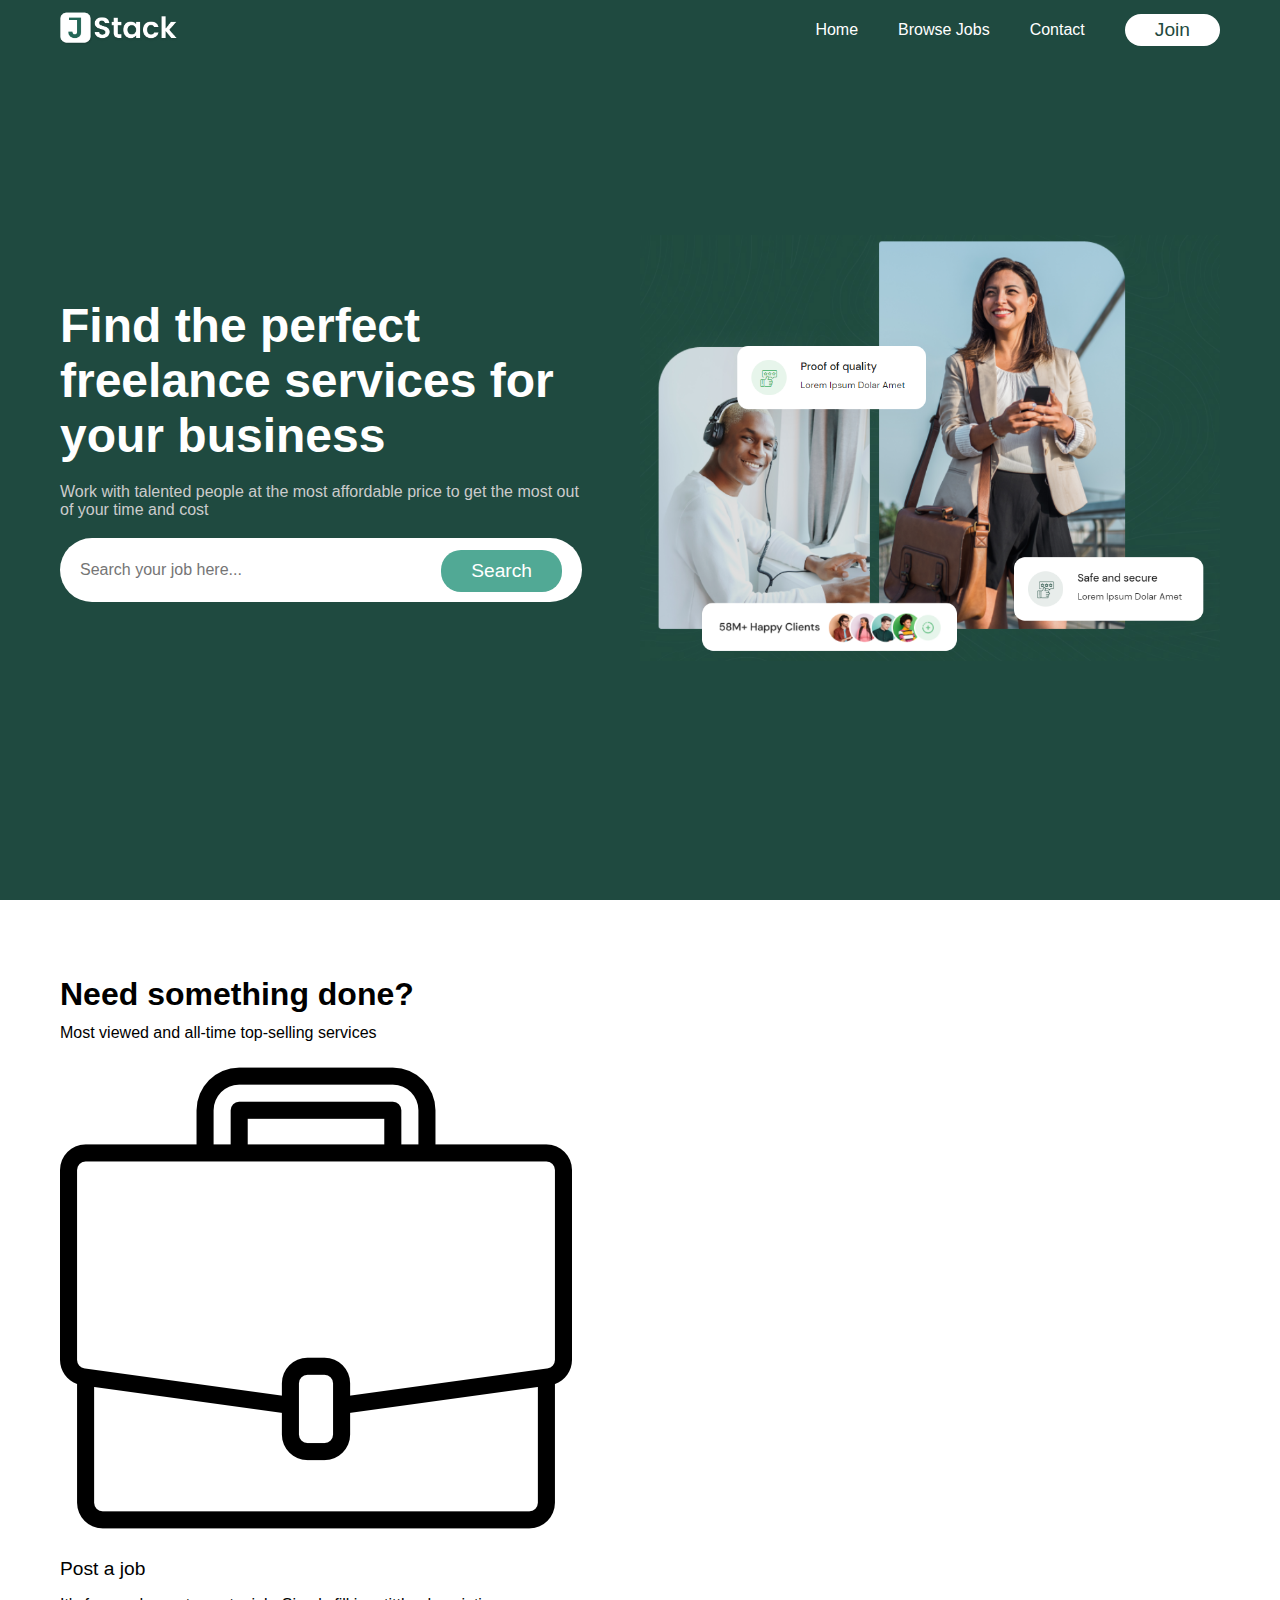
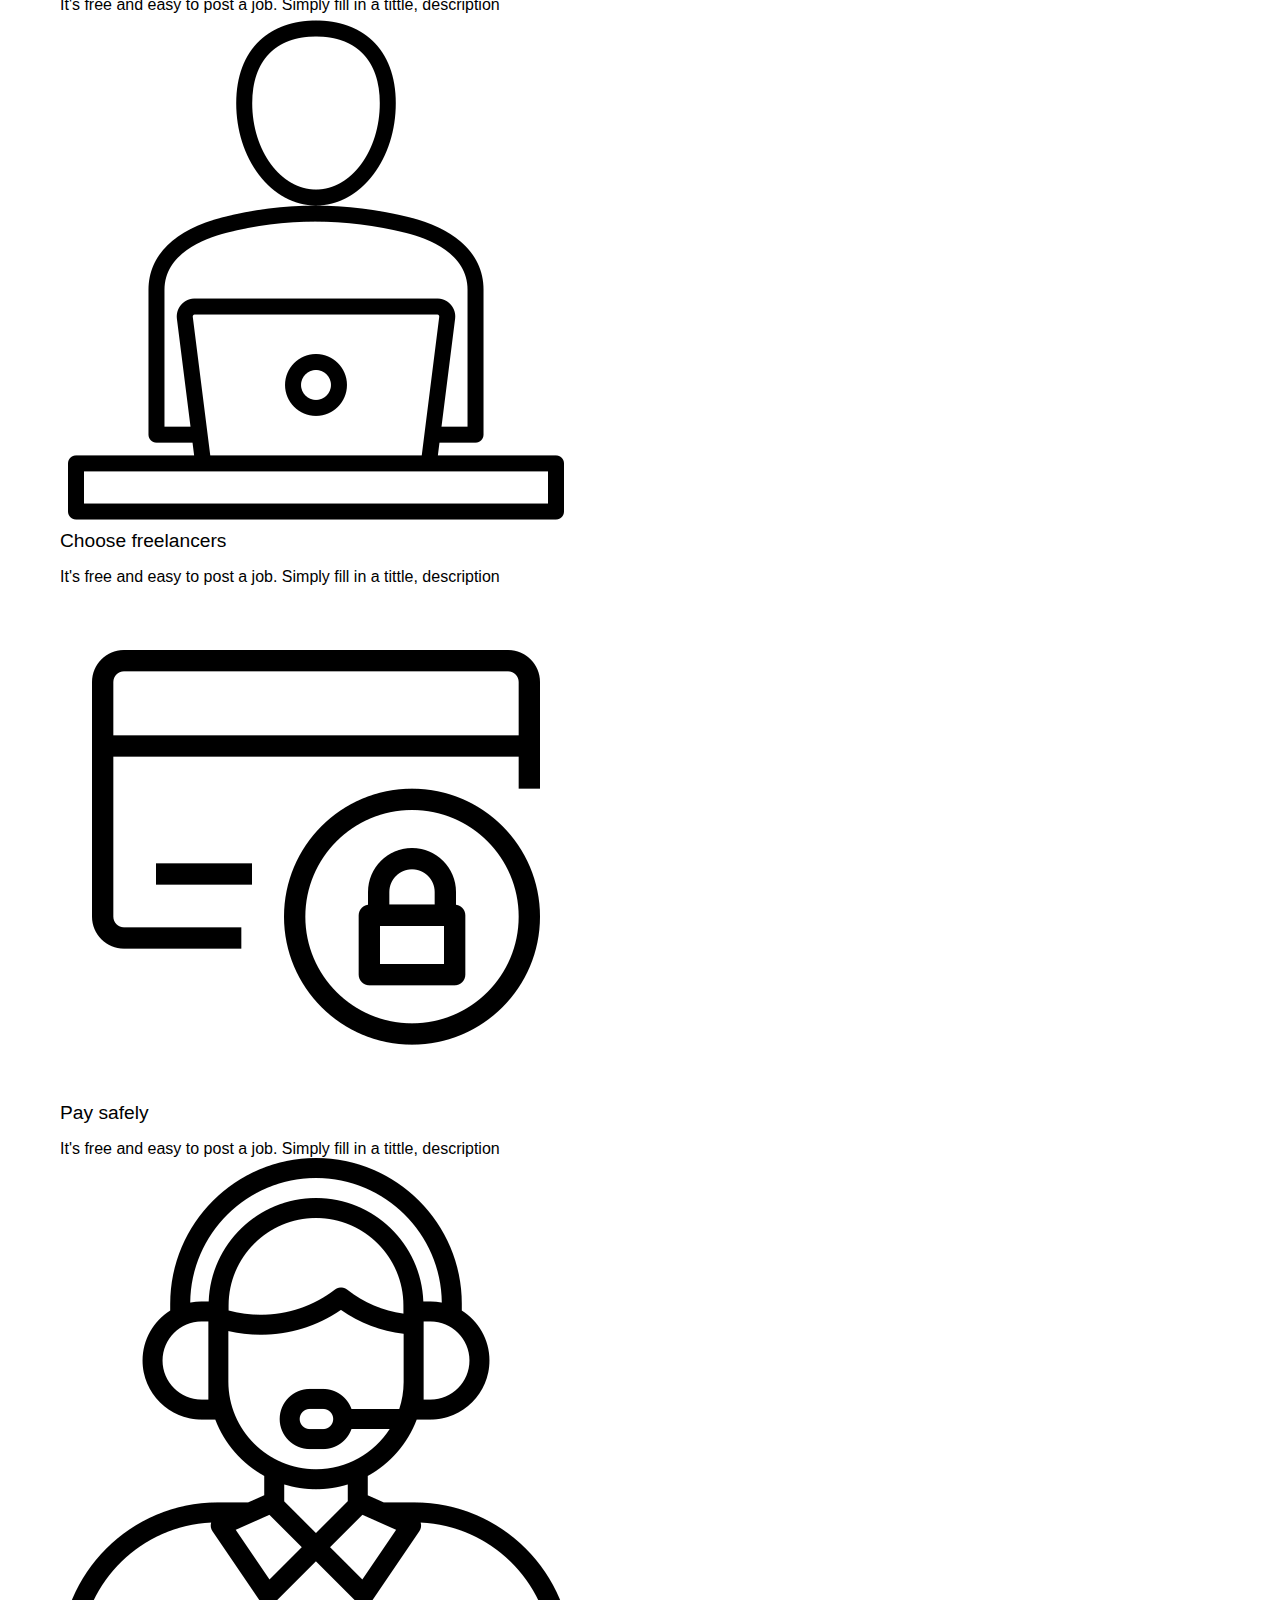
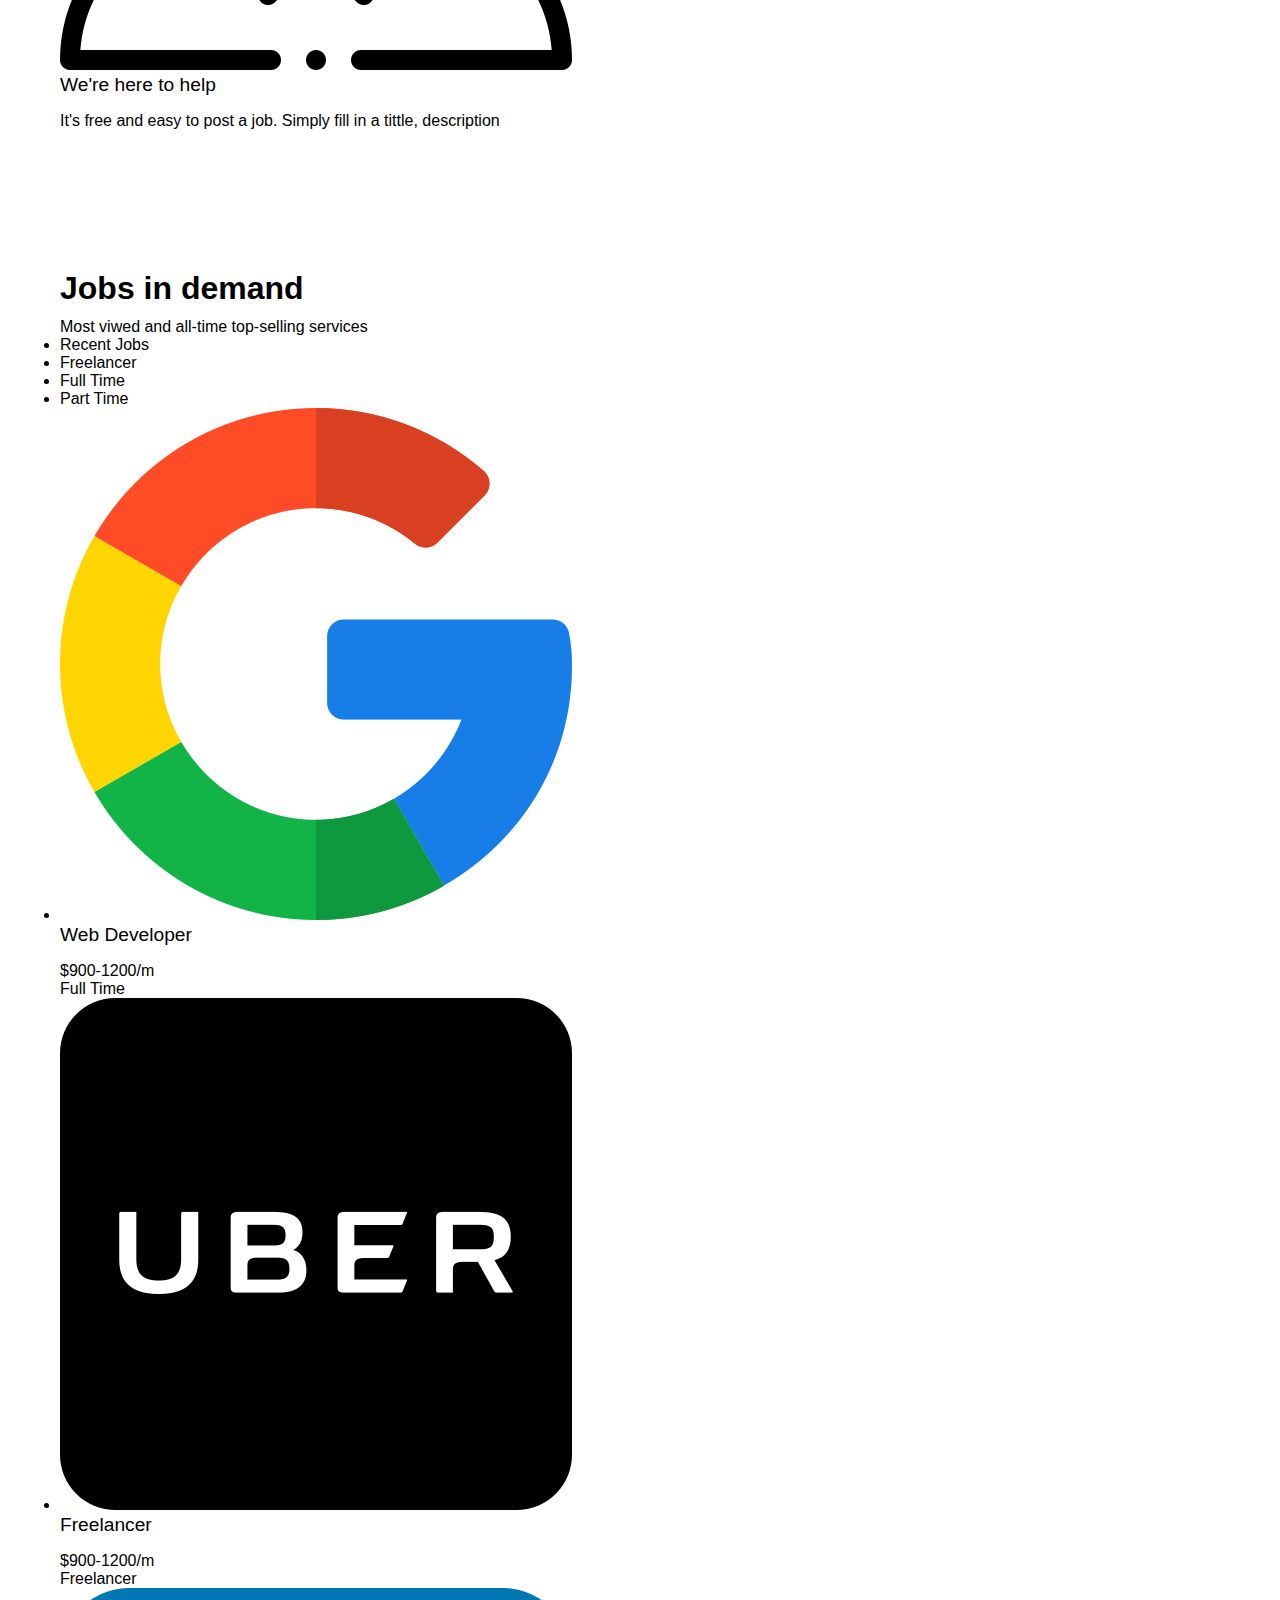
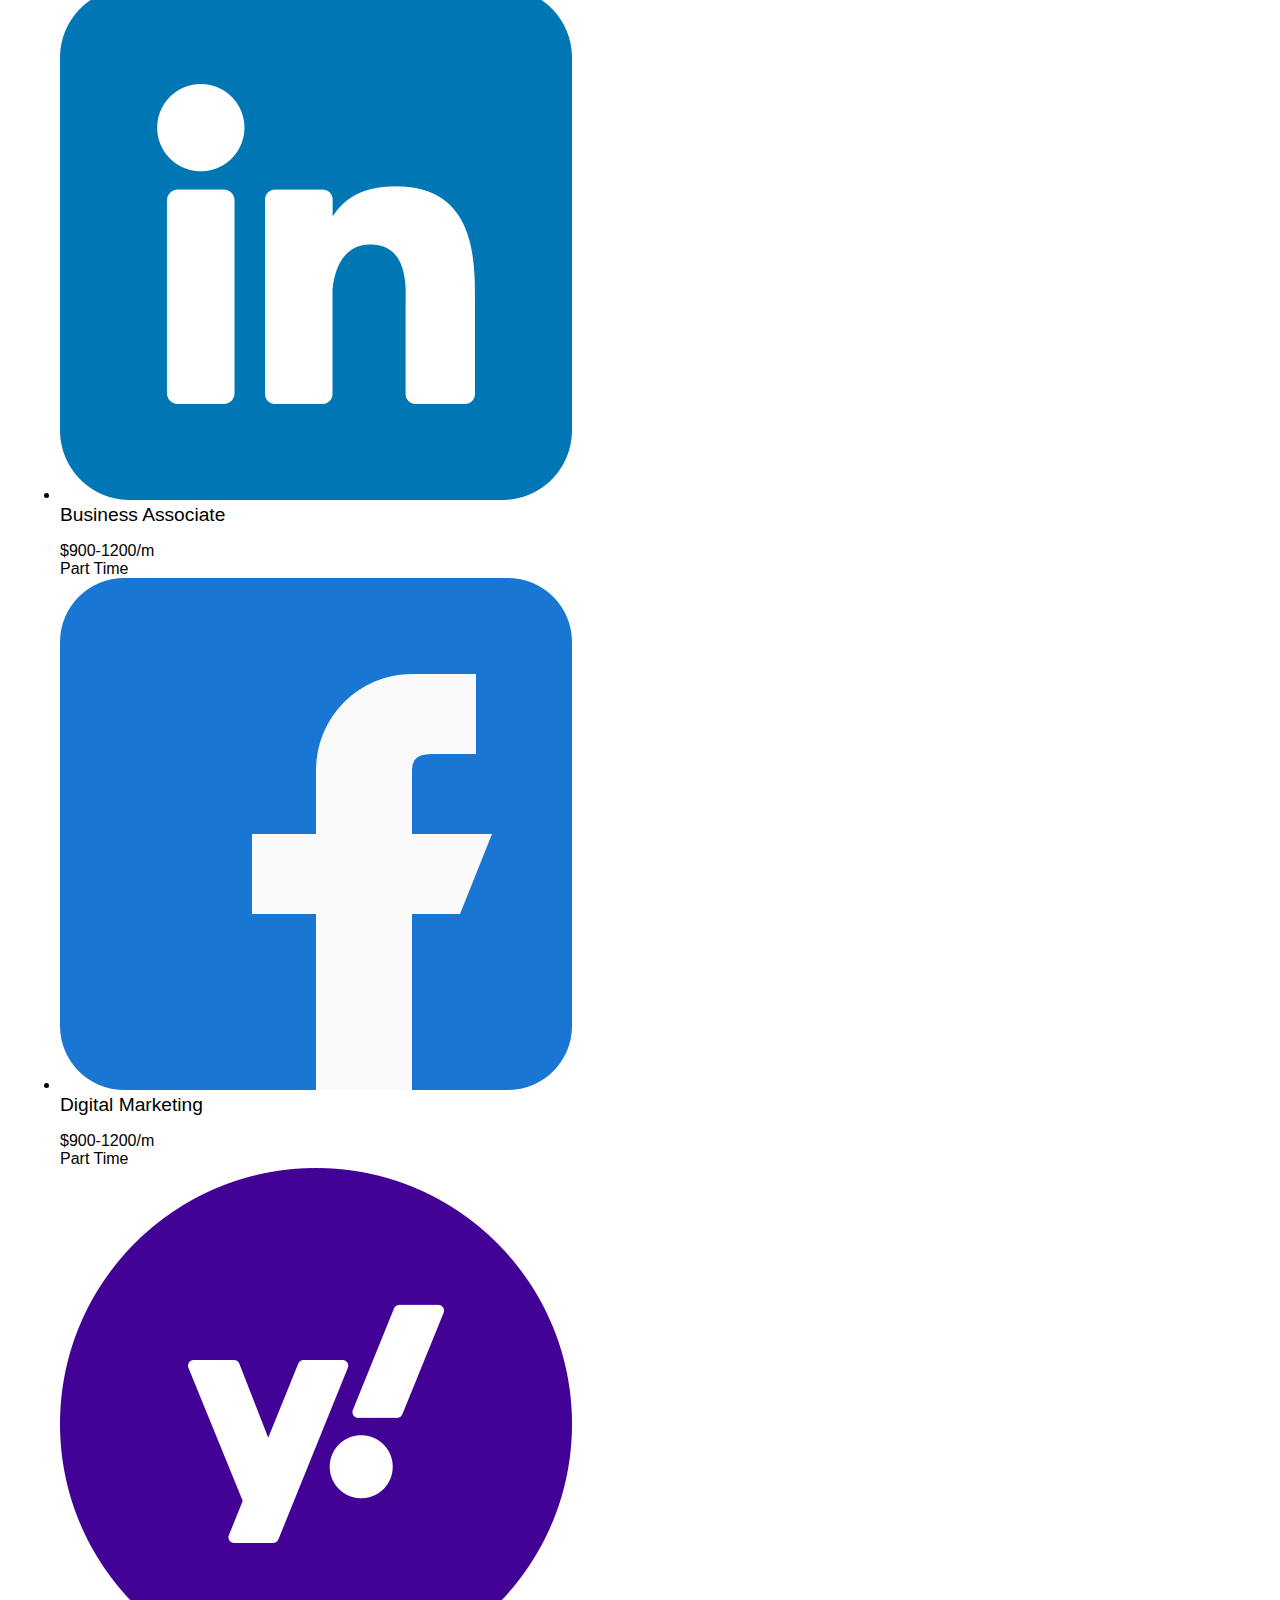
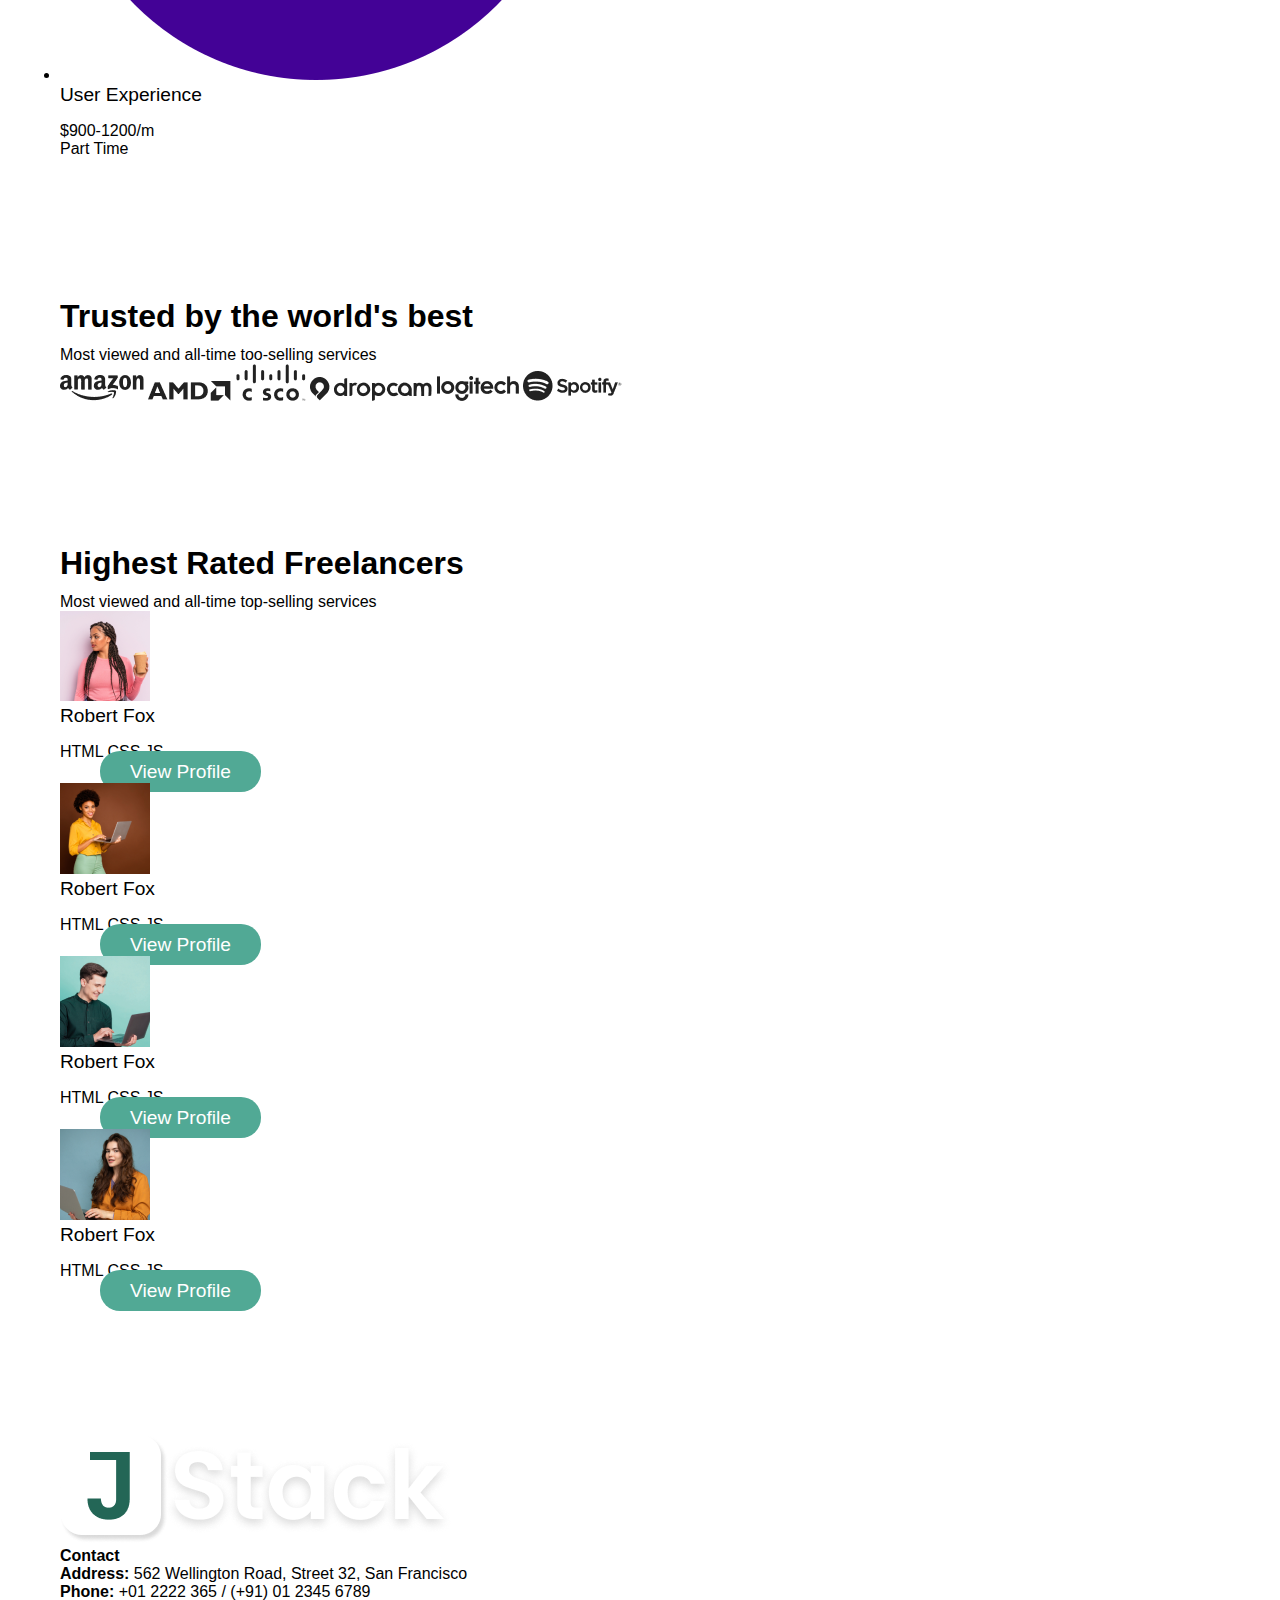
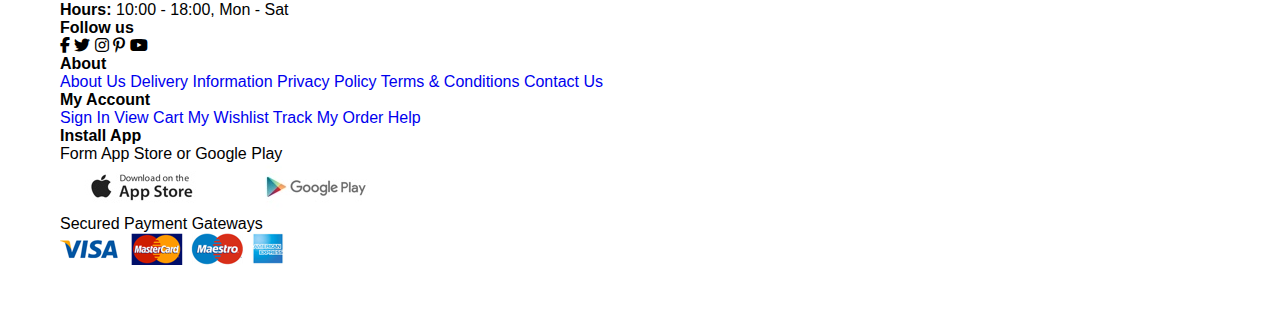
<file: index.html>
<!DOCTYPE html>
<html lang="en">
<head>
  <meta charset="UTF-8">
  <meta name="viewport" content="width=device-width, initial-scale=1.0">
  <title>JSTACK - Search Job</title>
  <link rel="stylesheet" href="style.css">
   <link rel="stylesheet" href="https://cdnjs.cloudflare.com/ajax/libs/font-awesome/6.7.2/css/all.min.css"
      integrity="sha512-Evv84Mr4kqVGRNSgIGL/F/aIDqQb7xQ2vcrdIwxfjThSH8CSR7PBEakCr51Ck+w+/U6swU2Im1vVX0SVk9ABhg=="
      crossorigin="anonymous" referrerpolicy="no-referrer" />
</head>
<body>

  <!-- Header Section -->
   <header>
    <div id="navbar" class="obj-width">
      <a href="index.html"><img src="images/logo.png" class="logo"></a>
      <ul id="menu">
        <li><a href="#">Home</a></li>
        <li><a href="jobs/job.html">Browse Jobs</a></li>
        <li><a href="contact.html">Contact</a></li>
        <button id="w-btn">Join</button>
      </ul>
     <i class="fa-solid fa-bars" id="bar"></i>
    </div>
   </header>
  <!-- Hero Section  -->
   <section class="hero">
    <div class="hero-box obj-width">
      <div class="h-left">
        <h1>Find the perfect freelance services for your business</h1>
        <p>Work with talented people at the most affordable price to get the most out of your time and cost</p>
        <div class="search">
          <input type="text" placeholder="Search your job here...">
          <a id="g-btn" href="#">Search</a>
        </div>
      </div>
      <div class="h-right">
        <img src="images/hero1.PNG" alt="">
      </div>
    </div>
   </section>

     <!-- Feature Section -->
   <section class="features sec-space obj-width">
    <h2>Need something done?</h2>
    <p>Most viewed and all-time top-selling services</p>
    <div class="fe-box">
      <div>
        <img src="images/fe 1.png" alt="">
        <h3>Post a job</h3>
        <p>It's free and easy to post a job. Simply fill in a tittle, description</p>
      </div>
      <div>
        <img src="images/fe 2.png" alt="">
        <h3>Choose freelancers</h3>
        <p>It's free and easy to post a job. Simply fill in a tittle, description</p>
      </div>
      <div>
        <img src="images/fe 3.png" alt="">
        <h3>Pay safely</h3>
        <p>It's free and easy to post a job. Simply fill in a tittle, description</p>
      </div>
      <div>
        <img src="images/fe 4.png" alt="">
        <h3>We're here to help</h3>
        <p>It's free and easy to post a job. Simply fill in a tittle, description</p>
      </div>
    </div>
   </section>
  
  <!-- Job Library Section -->
   <section class="jobs obj-width sec-space">
      <h2>Jobs in demand</h2>
      <p>Most viwed and all-time top-selling services</p>
      <ul class="job-id">
        <li data-target="all" class="active">Recent Jobs</li>
        <li data-target="freelance">Freelancer</li>
        <li data-target="fullTime">Full Time</li>
        <li data-target="partTime">Part Time</li>
      </ul>
      <div class="job-container">
        <li data-item="fulltime" class="jList">
          <img src="images/google.png" alt="">
          <h3>Web Developer</h3>
          <p>$900-1200/m</p>
          <span id="key">Full Time</span>
        </li>
        <li data-item="freelance" class="jList">
          <img src="images/uber.png" alt="">
          <h3>Freelancer</h3>
          <p>$900-1200/m</p>
          <span id="key" >Freelancer</span>
        </li>
        <li data-item="partTime" class="jList">
          <img src="images/linkedin.png" alt="">
          <h3>Business Associate</h3>
          <p>$900-1200/m</p>
          <span id="key">Part Time</span>
        </li>
        <li data-item="fullTime" class="jList">
          <img src="images/facebook.png" alt="">
          <h3>Digital Marketing</h3>
          <p>$900-1200/m</p>
          <span id="key">Part Time</span>
        </li>
        <li data-item="partTime" class="jList">
          <img src="images/yahoo.png" alt="">
          <h3>User Experience</h3>
          <p>$900-1200/m</p>
          <span id="key">Part Time</span>
        </li>
      </div>
   </section>


   <section class="trust sec-space obj-width">
    <h2>Trusted by the world's best</h2>
    <p>Most viewed and all-time too-selling services</p>
    <div class="t-box">
      <img src="images/t1.png" >
      <img src="images/t2.png" >
      <img src="images/t3.png" >
      <img src="images/t4.png" >
      <img src="images/t5.png" >
      <img src="images/t6.png" >
    </div>
   </section>

   <section class="obj-width sec-space">
    <h2>Highest Rated Freelancers</h2>
    <p>Most viewed and all-time top-selling services</p>
    <div class="team-container">
      <div class="f1-box">
        <img src="images/fl-1.png" alt="">
        <h3>Robert Fox</h3>
        <div class="skill">
          <span id="key">HTML</span>
          <span id="key">CSS</span>
          <span id="key">JS</span>
        </div>
        <a href="#" id="g-btn">View Profile</a>
      </div>
      <div class="f1-box">
        <img src="images/fl-2.png" alt="">
        <h3>Robert Fox</h3>
        <div class="skill">
          <span id="key">HTML</span>
          <span id="key">CSS</span>
          <span id="key">JS</span>
        </div>
        <a href="#" id="g-btn">View Profile</a>
      </div>
      <div class="f1-box">
        <img src="images/fl-3.png" alt="">
        <h3>Robert Fox</h3>
        <div class="skill">
          <span id="key">HTML</span>
          <span id="key">CSS</span>
          <span id="key">JS</span>
        </div>
        <a href="#" id="g-btn">View Profile</a>
      </div>
      <div class="f1-box">
        <img src="images/fl-4.png" alt="">
        <h3>Robert Fox</h3>
        <div class="skill">
          <span id="key">HTML</span>
          <span id="key">CSS</span>
          <span id="key">JS</span>
        </div>
        <a href="#" id="g-btn">View Profile</a>
      </div>
    </div>
   </section>
   
  <section class="footer sec-space">
    <footer class="section-p1  obj-width">
    <div class="col">
      <img class="logo" src="images/logo.png" alt="">
      <h4>Contact</h4>
      <p><strong>Address:</strong> 562 Wellington Road, Street 32, San Francisco</p>
      <p><strong>Phone:</strong> +01 2222 365 / (+91) 01 2345 6789</p>
      <p><strong>Hours:</strong> 10:00 - 18:00, Mon - Sat</p>
      <div class="follow">
        <h4>Follow us</h4>
        <div class="icon">
            <i class="fab fa-facebook-f"></i>
            <i class="fab fa-twitter"></i>
            <i class="fab fa-instagram"></i>
            <i class="fab fa-pinterest-p"></i>
            <i class="fab fa-youtube"></i>
        </div>
      </div>
    </div>
    <div class="col">
      <h4>About</h4>
      <a href="#">About Us</a>
      <a href="#">Delivery Information</a>
      <a href="#">Privacy Policy</a>
      <a href="#">Terms & Conditions</a>
      <a href="#">Contact Us</a>
    </div>
    <div class="col">
      <h4>My Account</h4>
      <a href="#">Sign In</a>
      <a href="#">View Cart</a>
      <a href="#">My Wishlist</a>
      <a href="#">Track My Order</a>
      <a href="#">Help</a>
    </div>
    <div class="col install">
      <h4>Install App</h4>
      <p>Form App Store or Google Play</p>
      <div class="row">
        <img src="images/pay/app.jpg" alt="">
        <img src="images/pay/play.jpg" alt="">
      </div>
      <p>Secured Payment Gateways</p>
      <img src="images/pay/pay.png" alt="">
    </div>
  </footer>
  </section>

   <script src="index.js"></script>
   <script src="script.js"></script>
</body>
</html>
</file>
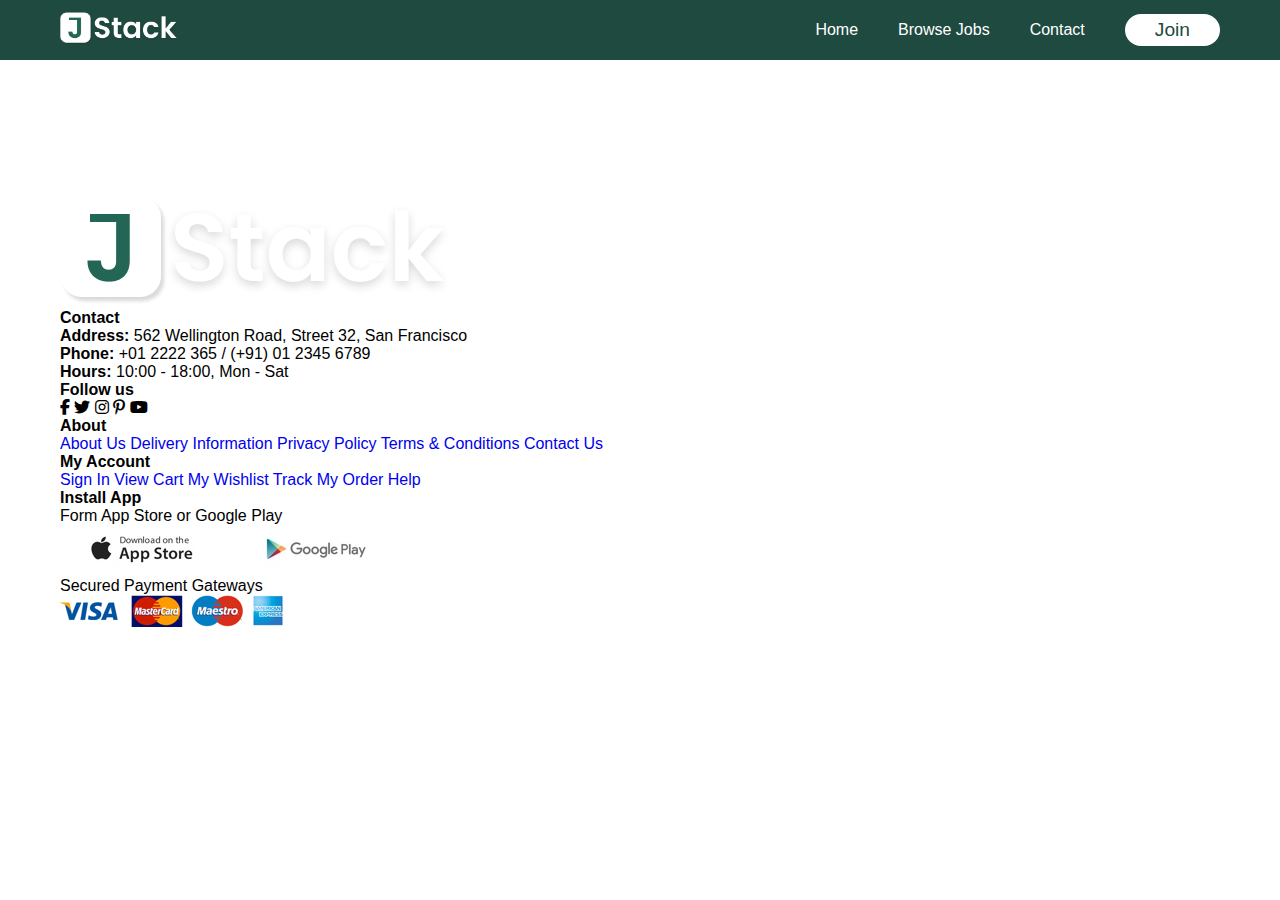
<file: jobs/job-details.html>
<!DOCTYPE html>
<html lang="en">
<head>
  <meta charset="UTF-8">
  <meta name="viewport" content="width=device-width, initial-scale=1.0">
  <title>JSTACK - Search Job</title>
  <link rel="stylesheet" href="../style.css ">
   <link rel="stylesheet" href="https://cdnjs.cloudflare.com/ajax/libs/font-awesome/6.7.2/css/all.min.css"
      integrity="sha512-Evv84Mr4kqVGRNSgIGL/F/aIDqQb7xQ2vcrdIwxfjThSH8CSR7PBEakCr51Ck+w+/U6swU2Im1vVX0SVk9ABhg=="
      crossorigin="anonymous" referrerpolicy="no-referrer" />
</head>
<body>

  <!-- Header Section -->
   <header>
    <div id="navbar" class="obj-width">
      <a href="../index.html"><img src="../images/logo.png" class="logo"></a>
      <ul id="menu">
        <li><a href="../index.html">Home</a></li>
        <li><a href="../jobs/job.html">Browse Jobs</a></li>
        <li><a href="../jobs/job.html">Contact</a></li>
        <button id="w-btn">Join</button>
      </ul>
      <i class="fa-solid fa-bars" id="bar"></i>
    </div>
   </header>
 
  <div id="jobDetails" class="extra-space obj-width">
    
  </div>
   
  <section class="footer sec-space">
    <footer class="section-p1  obj-width">
    <div class="col">
      <img class="logo" src="../images/logo.png" alt="">
      <h4>Contact</h4>
      <p><strong>Address:</strong> 562 Wellington Road, Street 32, San Francisco</p>
      <p><strong>Phone:</strong> +01 2222 365 / (+91) 01 2345 6789</p>
      <p><strong>Hours:</strong> 10:00 - 18:00, Mon - Sat</p>
      <div class="follow">
        <h4>Follow us</h4>
        <div class="icon">
            <i class="fab fa-facebook-f"></i>
            <i class="fab fa-twitter"></i>
            <i class="fab fa-instagram"></i>
            <i class="fab fa-pinterest-p"></i>
            <i class="fab fa-youtube"></i>
        </div>
      </div>
    </div>
    <div class="col">
      <h4>About</h4>
      <a href="#">About Us</a>
      <a href="#">Delivery Information</a>
      <a href="#">Privacy Policy</a>
      <a href="#">Terms & Conditions</a>
      <a href="#">Contact Us</a>
    </div>
    <div class="col">
      <h4>My Account</h4>
      <a href="#">Sign In</a>
      <a href="#">View Cart</a>
      <a href="#">My Wishlist</a>
      <a href="#">Track My Order</a>
      <a href="#">Help</a>
    </div>
    <div class="col install">
      <h4>Install App</h4>
      <p>Form App Store or Google Play</p>
      <div class="row">
        <img src="../images/pay/app.jpg" alt="">
        <img src="../images/pay/play.jpg" alt="">
      </div>
      <p>Secured Payment Gateways</p>
      <img src="../images/pay/pay.png" alt="">
    </div>
  </footer>
  </section>

  <script>
    document.addEventListener("DOMContentLoaded", () => {
      const urlParam = new URLSearchParams(window.location.search);
      const index = urlParam.get("id");
      const selectJob = jCategory[index];
      const jobDetailsContainer = document.getElementById("jobDetails");

      jobDetailsContainer.innerHTML 
      = 
      `
      <div class="job-header">
      <div class="job-img-row">
        <img src=${selectJob.image} alt="">
        <div>
          <h2>${selectJob.company}</h2>
          <span>${selectJob.location}</span>
        </div>
      </div>
      <a id="g-btn" href="#">Apply Now</a>
    </div>
    <div class="features sec-space obj-width">
    <div class="fe-box">
      <div>
        <img src="../images/vacancy.png" alt="">
        <h3>Vacancy</h3>
        <p>${selectJob.vacancy} vacancy</p>
      </div>
      <div>
        <img src="../images/fe 1.png" alt="">
        <h3>Position</h3>
        <p>${selectJob.title}</p>
      </div>
      <div>
        <img src="../images/hour.png" alt="">
        <h3>Hours</h3>
        <p>${selectJob.hours}</p>
      </div>
      <div>
        <img src="../images/salary.png" alt="">
        <h3>Salary</h3>
        <p>${selectJob.rate}</p>
      </div>
    </div>
  </div>
   <div class="job-description">
    <h3>Job Description</h3>
    <p>${selectJob.description}</p>

    <h3>Employment Status</h3>
    <p>- ${selectJob.av}</p>

    <h3>Workplace</h3>
    <p>- ${selectJob.workplace}</p>

    <h3>Educational Requirements</h3>
    <p>- ${selectJob.education}</p>

    <h3>Experience Requirements</h3>
    <p>- ${selectJob.experience}</p>

   </div>
      `
    })
  </script>

   <script src="job-list.js"></script>
   <script src="../script.js"></script>
   <script src="jobSearch.js"></script>
</body>
</html>
</file>
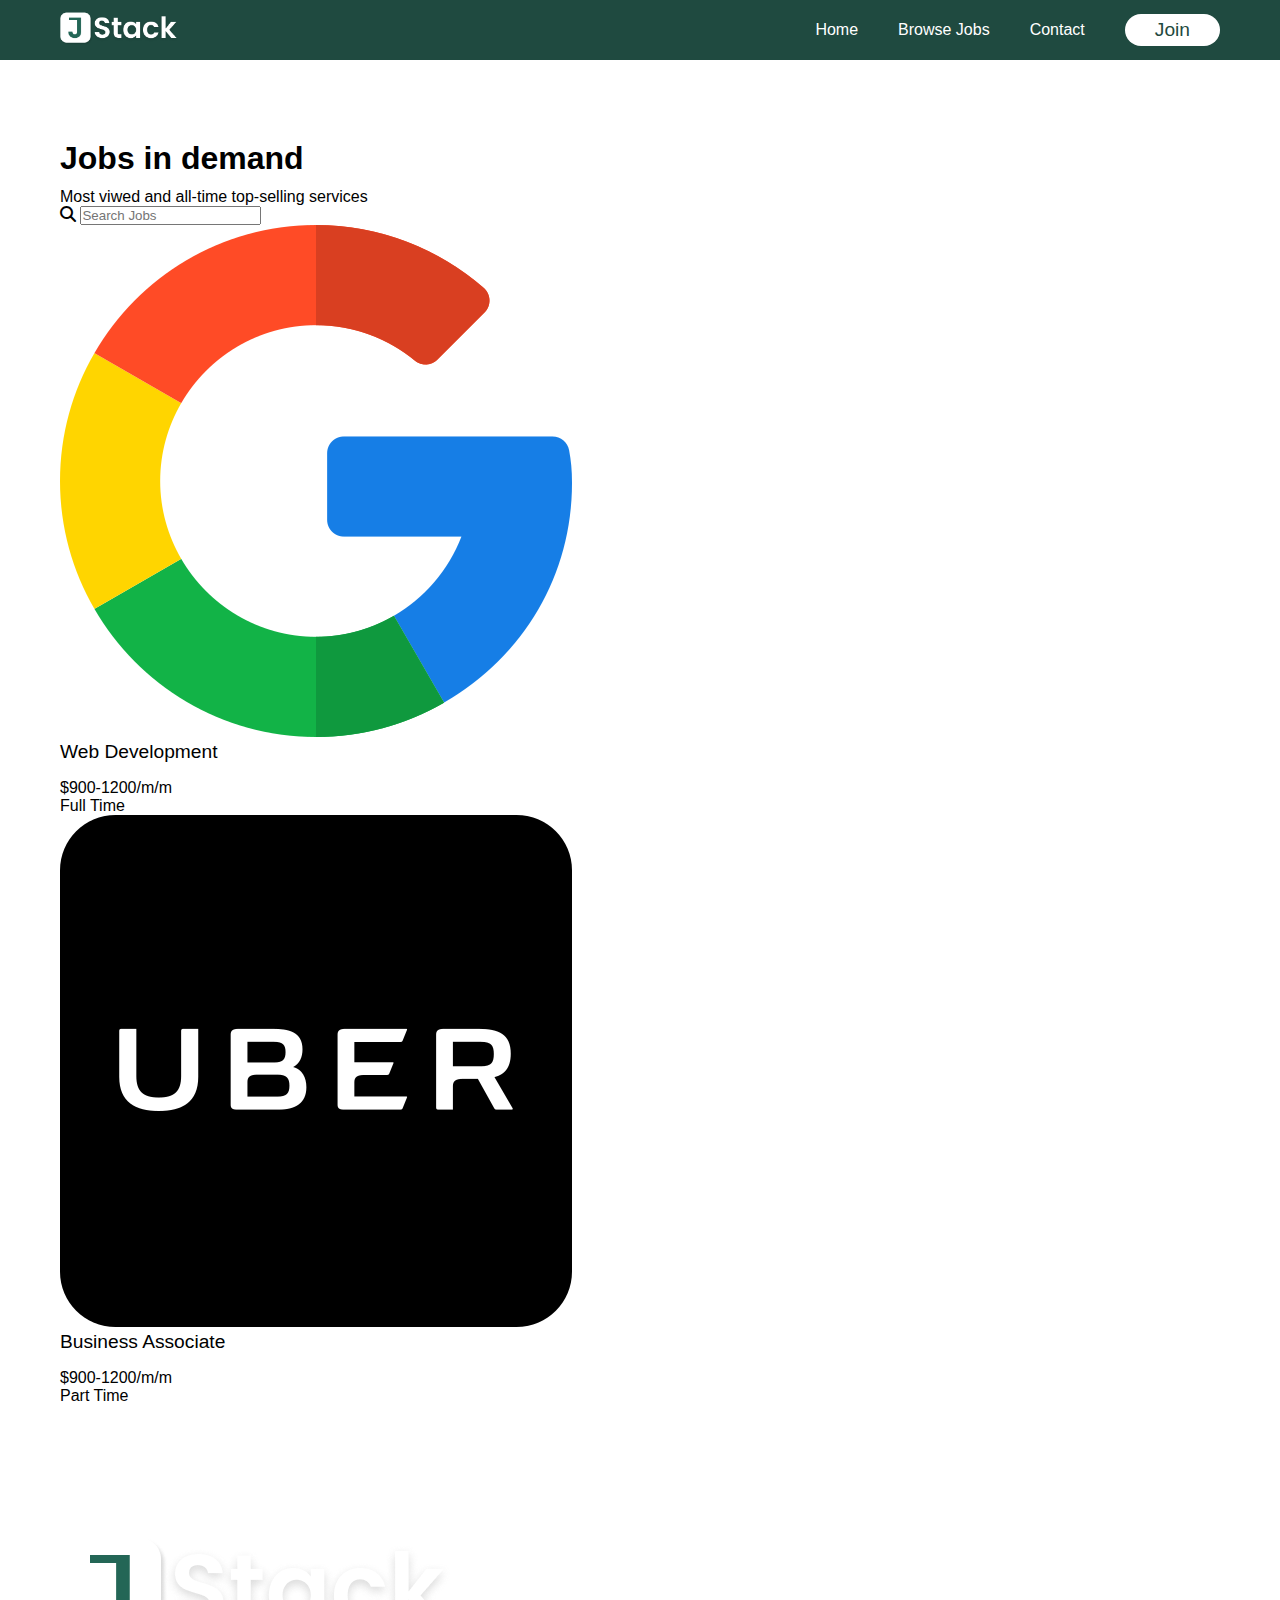
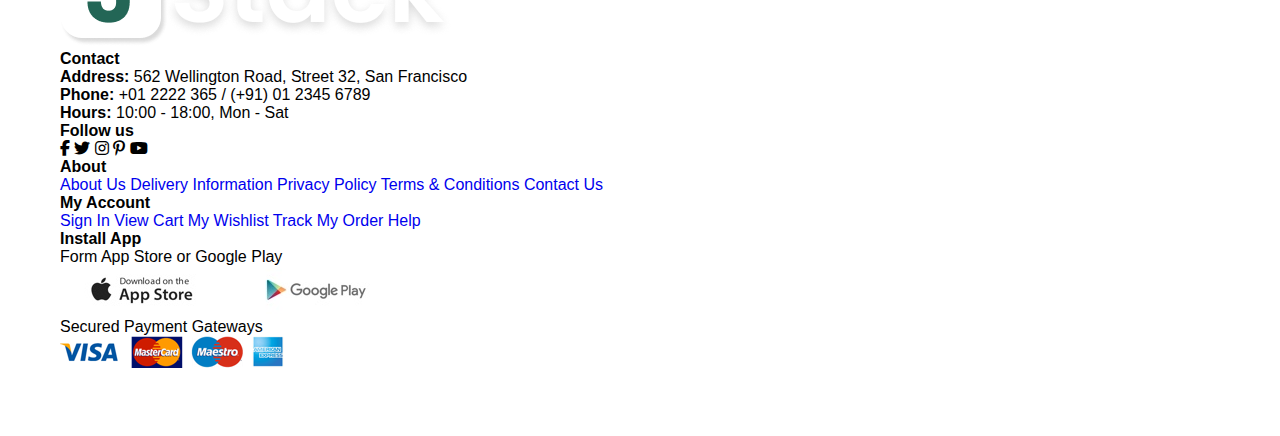
<file: jobs/job.html>
<!DOCTYPE html>
<html lang="en">
<head>
  <meta charset="UTF-8">
  <meta name="viewport" content="width=device-width, initial-scale=1.0">
  <title>JSTACK - Search Job</title>
  <link rel="stylesheet" href="../style.css ">
   <link rel="stylesheet" href="https://cdnjs.cloudflare.com/ajax/libs/font-awesome/6.7.2/css/all.min.css"
      integrity="sha512-Evv84Mr4kqVGRNSgIGL/F/aIDqQb7xQ2vcrdIwxfjThSH8CSR7PBEakCr51Ck+w+/U6swU2Im1vVX0SVk9ABhg=="
      crossorigin="anonymous" referrerpolicy="no-referrer" />
</head>
<body>

  <!-- Header Section -->
   <header>
    <div id="navbar" class="obj-width">
      <a href="../index.html"><img src="../images/logo.png" class="logo"></a>
      <ul id="menu">
        <li><a href="../index.html">Home</a></li>
        <li><a href="#">Browse Jobs</a></li>
        <li><a href="../jobs/job.html">Contact</a></li>
        <button id="w-btn">Join</button>
      </ul>
      <i class="fa-solid fa-bars" id="bar"></i>
    </div>
   </header>
 
  <!-- Job Library Section -->
   <section class="jobs obj-width sec-space extra-space">
      <h2>Jobs in demand</h2>
      <p>Most viwed and all-time top-selling services</p>

      <form>
        <i class="fa-solid fa-magnifying-glass"></i>
        <input type="text" placeholder="Search Jobs" id="searchBar">
      </form>

      <div class="job-container" id="root">
        <!-- <li data-item="fulltime" class="jList">
          <img src="images/google.png" alt="">
          <h3>Web Developer</h3>
          <p>$900-1200/m</p>
          <span id="key">Full Time</span>
        </li> -->
      </div>
   </section>
   
  <section class="footer sec-space">
    <footer class="section-p1  obj-width">
    <div class="col">
      <img class="logo" src="../images/logo.png" alt="">
      <h4>Contact</h4>
      <p><strong>Address:</strong> 562 Wellington Road, Street 32, San Francisco</p>
      <p><strong>Phone:</strong> +01 2222 365 / (+91) 01 2345 6789</p>
      <p><strong>Hours:</strong> 10:00 - 18:00, Mon - Sat</p>
      <div class="follow">
        <h4>Follow us</h4>
        <div class="icon">
            <i class="fab fa-facebook-f"></i>
            <i class="fab fa-twitter"></i>
            <i class="fab fa-instagram"></i>
            <i class="fab fa-pinterest-p"></i>
            <i class="fab fa-youtube"></i>
        </div>
      </div>
    </div>
    <div class="col">
      <h4>About</h4>
      <a href="#">About Us</a>
      <a href="#">Delivery Information</a>
      <a href="#">Privacy Policy</a>
      <a href="#">Terms & Conditions</a>
      <a href="#">Contact Us</a>
    </div>
    <div class="col">
      <h4>My Account</h4>
      <a href="#">Sign In</a>
      <a href="#">View Cart</a>
      <a href="#">My Wishlist</a>
      <a href="#">Track My Order</a>
      <a href="#">Help</a>
    </div>
    <div class="col install">
      <h4>Install App</h4>
      <p>Form App Store or Google Play</p>
      <div class="row">
        <img src="../images/pay/app.jpg" alt="">
        <img src="../images/pay/play.jpg" alt="">
      </div>
      <p>Secured Payment Gateways</p>
      <img src="../images/pay/pay.png" alt="">
    </div>
  </footer>
  </section>

   <script src="job-list.js"></script>
   <script src="../script.js"></script>
   <script src="jobSearch.js"></script>
</body>
</html>
</file>
<file: style.css>
* {
  margin: 0;
  padding: 0;
  box-sizing: border-box;
  font-family: 'Poppins', sans-serif;
}

body {
  position: relative;
}

/* global css */
h1 {
  font-size: 3rem;
  font-weight: 600;
}

a {
  text-decoration: none;
}

h2 {
  font-size: 2rem;
  font-weight: 600;
  line-height: 60px;
}

h3 {
  font-size: 1.2rem;
  padding-bottom: 1rem;
  font-weight: 500;
}

#w-btn {
  margin-left: 40px;
  background: #fff;
  color: #1f4a40;
  padding: 5px 30px;
  border-radius: 20px;
  font-size: 1.2rem;
  font-weight: 500;
  box-shadow: none;
  outline: none;
  border: none;
  cursor: pointer;
  transition: all 0.3s;
}

#w-btn:hover {
  background: #51a995;
  color: #fff;
}

#g-btn {
  margin-left: 40px;
  background: #51a995;
  color: #fff;
  padding: 10px 30px;
  border-radius: 20px;
  font-size: 1.2rem;
  font-weight: 500;
  box-shadow: none;
  outline: none;
  border: none;
  cursor: pointer;
}

.sec-space {
  padding: 4rem 0;
}

.extra-space {
  padding-top: 8rem;
}

.obj-width {
  max-width: 1200px;
  margin: auto;
  padding-inline: 20px;
}

/* Navbar */
header {
  background-color: #1f4a40;
  position: fixed;
  top: 0;
  right: 0;
  width: 100%;
  z-index: 999;
}

#navbar {
  display: flex;
  justify-content: space-between;
  align-items: center;
  height: 60px;
}

#navbar .logo {
  width: 120px;
}

#menu {
  display: flex;
  justify-content: flex-end;
  align-items: center;
  list-style: none;
}

#menu li a {
  color: #fff;
  text-decoration: none;
  margin-left: 40px;
  font-size: 1rem;
  font-weight: 500;
  position: relative;
}

#menu li a::after {
  content: '';
  width: 0;
  height: 2px;
  position: absolute;
  left: 0;
  top: 18px;
  background: #51a995;
  border-radius: 4px;
  transition: all 0.5s;
}

#menu li a:hover:after {
  width: 80%;
}

#bar {
  color: #fff;
  display: none;
}

/* hero section */
.hero {
  background-color: #1f4a40;
}

.hero-box {
  display: flex;
  justify-content: space-between;
  height: 100vh;
  align-items: center;
}

.h-right {
  width: 50%;
}

.h-right img {
  width: 100%;
  object-fit: cover;
}

.h-left {
  width: 45%;
  color: #fff;
}

.h-left p {
  padding: 1.2rem 0;
  color: #ccc;
}

.search {
  position: relative;
}

.search input {
  width: 100%;
  height: 4rem;
  border-radius: 35px;
  padding: 0 20px;
  border: none;
  outline: none;
  font-size: 1rem;
}

.search a {
  position: absolute;
  top: 12px;
  right: 20px;

}




@media (max-width:699px) {
  #menu {
    display: block;
    width: 280px;
    height: auto;
    background-color: #fff;
    position: absolute;
    top: 70px;
    right: -100%;
    padding: 30px 0;
    box-shadow: 0px 2px 10px rgba(0, 0, 0, 0.2);
    border-radius: 13px;
    transition: all 0.3s ease;
  }

  #menu.active {
    right: 20px;
    opacity: 1;
  }

  #bar {
    display: block;
    font-size: 1.7rem;
    cursor: pointer;
  }

  #menu li {
    padding: 1rem;
  }

  #menu li a {
    color: #1f4a40;

  }

  #w-btn {
    background: #1f4a40;
    color: #fff;
    padding: 10px 30px;
    margin: 20px 0 0 50px;
  }

  .hero-box {
    flex-direction: column-reverse;
    height: auto;
    justify-content: center;
    align-items: start;
    padding: 8rem 20px 5rem;
  }

  .h-left {
    width: 100%;
  }

  .h-right {
    display: none;
  }

  .h-left p{
    margin-bottom: 30px;
  }
}
</file>
